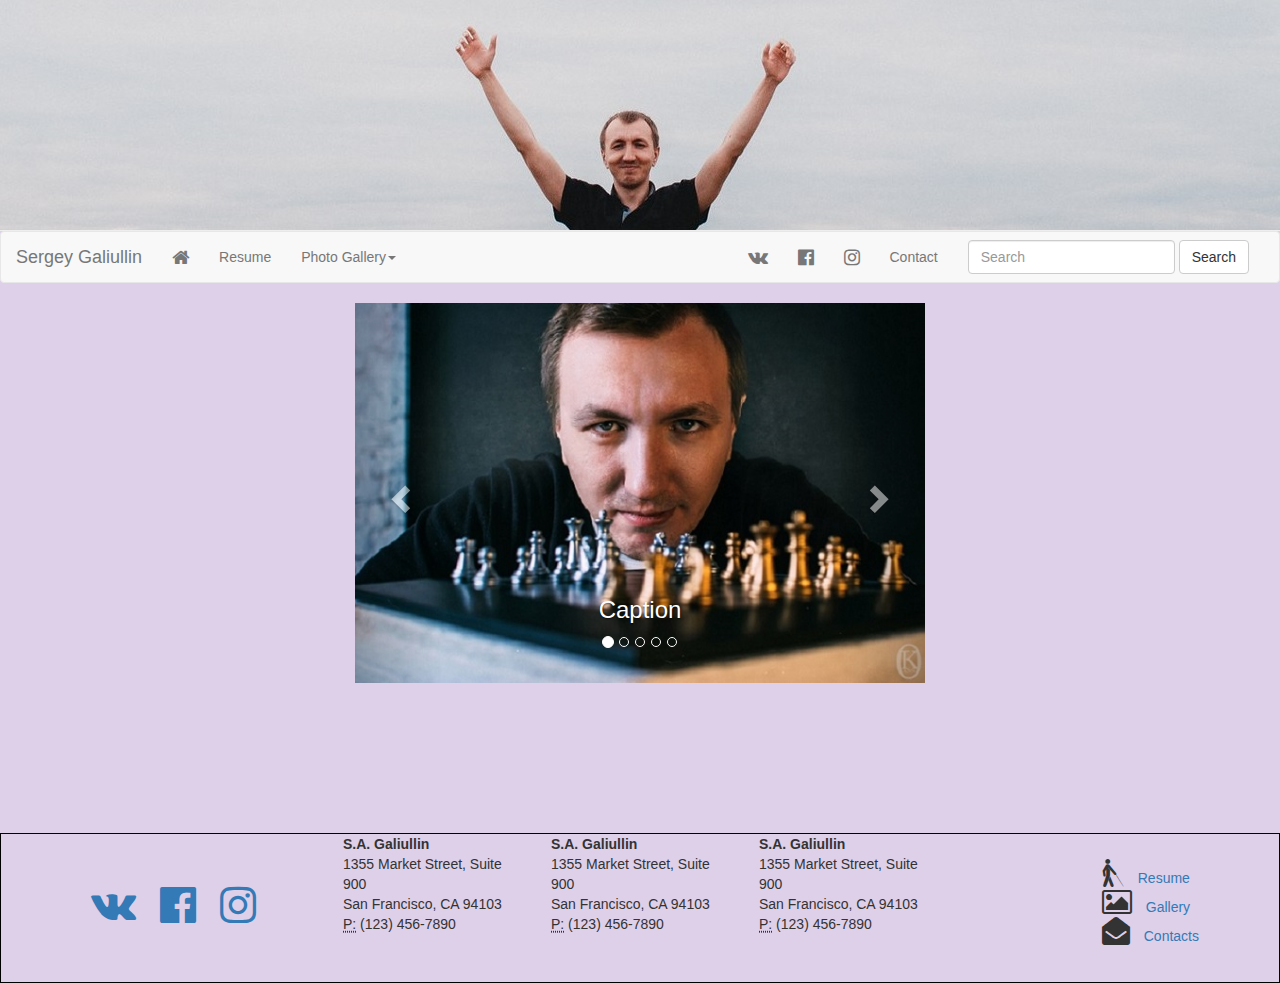
<file: index.html>
<!DOCTYPE html>
<html lang="en">

<head>
    <meta charset="utf-8">
    <meta http-equiv="X-UA-Compatible" content="IE=edge">
    <meta name="viewport" content="width=device-width, initial-scale=1">
    <!-- The above 3 meta tags *must* come first in the head; any other head content must come *after* these tags -->
    <title>Bootstrap 101 Template</title>

    <!-- Bootstrap -->
    <link href="bootstrap/css/bootstrap.css" rel="stylesheet">
    <link href="bootstrap/css/font-awesome.css" rel="stylesheet">
    <link href="bootstrap/css/style.css" rel="stylesheet">
    <!-- HTML5 shim and Respond.js for IE8 support of HTML5 elements and media queries -->
    <!-- WARNING: Respond.js doesn't work if you view the page via file:// -->
    <!--[if lt IE 9]>
      <script src="https://oss.maxcdn.com/html5shiv/3.7.3/html5shiv.min.js"></script>
      <script src="https://oss.maxcdn.com/respond/1.4.2/respond.min.js"></script>
    <![endif]-->
</head>
<body>
    <div class="wrapper">
       <div class="page-header headerimg">
        <h1><small></small></h1>
    </div>

     <nav class="navbar navbar-default">
        <div class="container-fluid">
            <!-- Brand and toggle get grouped for better mobile display -->
            <div class="navbar-header">
                <button type="button" class="navbar-toggle collapsed" data-toggle="collapse" data-target="#bs-example-navbar-collapse-1" aria-expanded="false">
                    <span class="sr-only">Toggle navigation</span>
                    <span class="icon-bar"></span>
                    <span class="icon-bar"></span>
                    <span class="icon-bar"></span>
                </button>
                <a class="navbar-brand" href="#">Sergey Galiullin</a>
            </div>

            <!-- Collect the nav links, forms, and other content for toggling -->
            <div class="collapse navbar-collapse" id="bs-example-navbar-collapse-1">
                <ul class="nav navbar-nav">
                    <li class=""><a href="index.html"><i class='fa fa-home fa-lg '></i><span class="sr-only">(current)</span></a></li>
                    <li><a href="resume.html">Resume</a></li>
                    <li class="dropdown">
                        <a href="#" class="dropdown-toggle" data-toggle="dropdown" role="button" aria-haspopup="true" aria-expanded="false">Photo Gallery<span class="caret"></span></a>
                        <ul class="dropdown-menu">
                            <li><a href="pg.html">NEW</a></li>
                            <li role="separator" class="divider"></li>
                            <li class="disabled"><a href="#">OLD</a></li>
                        </ul>
                    </li>
                </ul>
                <form class="navbar-form navbar-right">
                    <div class="form-group">

                        <input type="text" class="form-control " placeholder="Search">
                    </div>
                    <button type="submit" class="btn btn-default">Search</button>
                </form>
                <ul class="nav navbar-nav navbar-right">
                    <li><a href="https://vk.com/mid_rb" target="_blank"><i class="fa fa-vk fa-lg" aria-hidden="true"></i></a></li>
                    <li><a href="https://www.facebook.com/profile.php?id=1191511974&fref=pb&hc_location=friends_tab&pnref=friends.all" target="_blank"><i class="fa fa-facebook-official fa-lg" aria-hidden="true"></i></a></li>
                    <li><a href="https://www.instagram.com/serjuz_galiullin/" target="_blank"><i class="fa fa-instagram fa-lg" aria-hidden="true"></i></a></li>
                    <li class="dropdown">
                        <a href="#">Contact</a>

                    </li>
                </ul>
            </div>
            <!-- /.navbar-collapse -->
        </div>
        <!-- /.container-fluid -->
    </nav>
      

    <div id="carousel" class="carousel slide contflex">
        <!-- Indicators -->
        <ol class="carousel-indicators">
            <li class="active" data-target="#carousel" data-slide-to="0"></li>
            <li data-target="#carousel" data-slide-to="1"></li>
            <li data-target="#carousel" data-slide-to="2"></li>
            <li data-target="#carousel" data-slide-to="3"></li>
            <li data-target="#carousel" data-slide-to="4"></li>
        </ol>

        <!-- Wrapper for slides -->
        <div class="container bs-cont ">

            <div class="col-lg-3">

            </div>
            <div class="col-lg-6 lg6">

                <div class="carousel-inner" role="listbox">
                    <div class="item active">
                        <img src="img/1.jpg" alt="...">
                        <div class="carousel-caption">
                            <h3>Caption</h3>
                        </div>
                    </div>
                    <div class="item">
                        <img src="img/2.jpg" alt="...">
                        <div class="carousel-caption">
                            <h3>Caption</h3>
                        </div>
                    </div>
                    <div class="item">
                        <img src="img/3.jpg" alt="...">
                        <div class="carousel-caption">
                            <h3>Caption</h3>
                        </div>
                    </div>
                    <div class="item">
                        <img src="img/4.jpg" alt="...">
                        <div class="carousel-caption">
                            <h3>Caption</h3>
                        </div>
                    </div>
                    <div class="item">
                        <img src="img/5.jpg" alt="...">
                        <div class="carousel-caption">
                            <h3>Caption</h3>
                        </div>
                    </div>
                </div>

                <!-- Controls -->
                <a href="#carousel" class="left carousel-control" data-slide="prev">
                    <span class="glyphicon glyphicon-chevron-left"></span>

                </a>
                <a class="right carousel-control" href="#carousel" data-slide="next">
                    <span class="glyphicon glyphicon-chevron-right"></span>
                </a>

            </div>
            <div class="col-lg-3">

            </div>

        </div>

    </div>
   
    <!-- footer -->
    <footer class="footer">
        <div class="container-fluid  ">
            <div class="col-lg-3 social">
                <ul class="socialicons">
                    <li><a href='https://vk.com/mid_rb'><i class="fa fa-vk fa-3x"></i></a></li>
                    <li><a href="https://www.facebook.com/profile.php?id=1191511974&fref=pb&hc_location=friends_tab&pnref=friends.all" target="_blank"><i class="fa fa-facebook-official fa-3x"></i></a></li>
                    <li><a><i class="fa fa-instagram fa-3x"></i></a></li>
                </ul>
            </div>
            <div class="col-lg-6">

                <div class="row">
                    <div class="col-lg-4">
                        <address><strong>S.A. Galiullin</strong><br>1355 Market Street, Suite 900<br>San Francisco, CA 94103<br><abbr title="Phone">P:</abbr> (123) 456-7890
                        </address>
                    </div>
                    <div class="col-lg-4">
                        <address><strong>S.A. Galiullin</strong><br>1355 Market Street, Suite 900<br>San Francisco, CA 94103<br><abbr title="Phone">P:</abbr> (123) 456-7890
                        </address>
                    </div>
                    <div class="col-lg-4">
                        <address><strong>S.A. Galiullin</strong><br>1355 Market Street, Suite 900<br>San Francisco, CA 94103<br><abbr title="Phone">P:</abbr> (123) 456-7890
                        </address>
                    </div>


                </div>

            </div>
            <div class="col-lg-3">
                <div class="rightmenu_footer">
                    <ul class='nav_footer'>
                        <li><i class="fa fa-blind fa-2x" aria-hidden="true"></i><a href="resume.html">  Resume</a></li>
                        <li><i class="fa fa-picture-o fa-2x" aria-hidden="true"></i><a href="pg.html"> Gallery</a></li>
                        <li><i class="fa fa-envelope-open fa-2x" aria-hidden="true"></i><a href="#"> Contacts</a></li>
                    </ul>
                </div>
            </div>
        </div>
    </footer>
    <!-- jQuery (necessary for Bootstrap's JavaScript plugins) -->
    <script src="https://ajax.googleapis.com/ajax/libs/jquery/1.12.4/jquery.min.js"></script>
    <!-- Include all compiled plugins (below), or include individual files as needed -->
    <script src="bootstrap/js/bootstrap.js"></script>

</div>
</body>

</html>
</file>
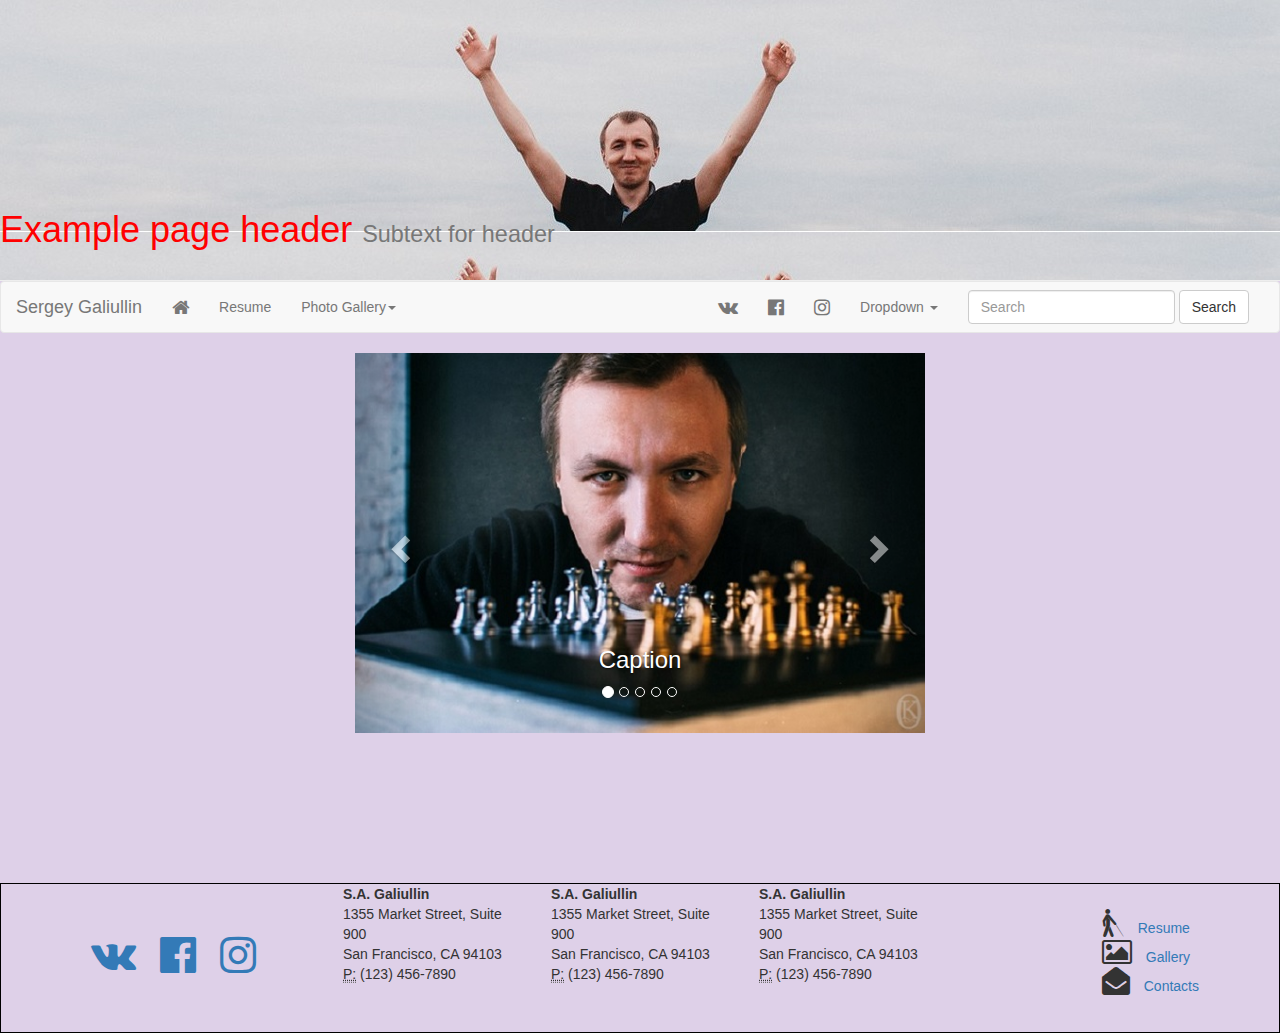
<file: boots.html>
<!DOCTYPE html>
<html lang="en">

<head>
    <meta charset="utf-8">
    <meta http-equiv="X-UA-Compatible" content="IE=edge">
    <meta name="viewport" content="width=device-width, initial-scale=1">
    <!-- The above 3 meta tags *must* come first in the head; any other head content must come *after* these tags -->
    <title>Bootstrap 101 Template</title>

    <!-- Bootstrap -->
    <link href="bootstrap/css/bootstrap.css" rel="stylesheet">
    <link href="bootstrap/css/font-awesome.css" rel="stylesheet">
    <link href="bootstrap/css/style.css" rel="stylesheet">
    <!-- HTML5 shim and Respond.js for IE8 support of HTML5 elements and media queries -->
    <!-- WARNING: Respond.js doesn't work if you view the page via file:// -->
    <!--[if lt IE 9]>
      <script src="https://oss.maxcdn.com/html5shiv/3.7.3/html5shiv.min.js"></script>
      <script src="https://oss.maxcdn.com/respond/1.4.2/respond.min.js"></script>
    <![endif]-->
</head>

<body>
    <div class="page-header headerimg">
        <h1>Example page header <small>Subtext for header</small></h1>
    </div>

    <nav class="navbar navbar-default">
        <div class="container-fluid">
            <!-- Brand and toggle get grouped for better mobile display -->
            <div class="navbar-header">
                <button type="button" class="navbar-toggle collapsed" data-toggle="collapse" data-target="#bs-example-navbar-collapse-1" aria-expanded="false">
                    <span class="sr-only">Toggle navigation</span>
                    <span class="icon-bar"></span>
                    <span class="icon-bar"></span>
                    <span class="icon-bar"></span>
                </button>
                <a class="navbar-brand" href="#">Sergey Galiullin</a>
            </div>

            <!-- Collect the nav links, forms, and other content for toggling -->
            <div class="collapse navbar-collapse" id="bs-example-navbar-collapse-1">
                <ul class="nav navbar-nav">
                    <li class=""><a href="boots.html"><i class='fa fa-home fa-lg '></i><span class="sr-only">(current)</span></a></li>
                    <li><a href="resume.html">Resume</a></li>
                    <li class="dropdown">
                        <a href="#" class="dropdown-toggle" data-toggle="dropdown" role="button" aria-haspopup="true" aria-expanded="false">Photo Gallery<span class="caret"></span></a>
                        <ul class="dropdown-menu">
                            <li><a href="pg.html">NEW</a></li>
                            <li role="separator" class="divider"></li>
                            <li class="disabled"><a href="#">OLD</a></li>
                        </ul>
                    </li>
                </ul>
                <form class="navbar-form navbar-right">
                    <div class="form-group">

                        <input type="text" class="form-control " placeholder="Search">
                    </div>
                    <button type="submit" class="btn btn-default">Search</button>
                </form>
                <ul class="nav navbar-nav navbar-right">
                    <li><a href="https://vk.com/mid_rb" target="_blank"><i class="fa fa-vk fa-lg" aria-hidden="true"></i></a></li>
                    <li><a href="https://www.facebook.com/profile.php?id=1191511974&fref=pb&hc_location=friends_tab&pnref=friends.all" target="_blank"><i class="fa fa-facebook-official fa-lg" aria-hidden="true"></i></a></li>
                    <li><a href="https://www.instagram.com/serjuz_galiullin/" target="_blank"><i class="fa fa-instagram fa-lg" aria-hidden="true"></i></a></li>
                    <li class="dropdown">
                        <a href="#" class="dropdown-toggle" data-toggle="dropdown" role="button" aria-haspopup="true" aria-expanded="false">Dropdown <span class="caret"></span></a>
                        <ul class="dropdown-menu">
                            <li><a href="#">Action</a></li>
                            <li><a href="#">Another action</a></li>
                            <li><a href="#">Something else here</a></li>
                            <li role="separator" class="divider"></li>
                            <li><a href="#">Separated link</a></li>
                        </ul>
                    </li>
                </ul>
            </div>
            <!-- /.navbar-collapse -->
        </div>
        <!-- /.container-fluid -->
    </nav>
    
       <div id="carousel" class="carousel slide">
        <!-- Indicators -->
        <ol class="carousel-indicators">
            <li class="active" data-target="#carousel" data-slide-to="0"></li>
            <li data-target="#carousel" data-slide-to="1"></li>
            <li data-target="#carousel" data-slide-to="2"></li>
            <li data-target="#carousel" data-slide-to="3"></li>
            <li data-target="#carousel" data-slide-to="4"></li>
        </ol>

        <!-- Wrapper for slides -->
        <div class="container bs-cont">

            <div class="col-lg-3">

            </div>
            <div class="col-lg-6 lg6">

                <div class="carousel-inner" role="listbox">
                    <div class="item active">
                        <img src="img/1.jpg" alt="...">
                        <div class="carousel-caption">
                            <h3>Caption</h3>
                        </div>
                    </div>
                    <div class="item">
                        <img src="img/2.jpg" alt="...">
                        <div class="carousel-caption">
                            <h3>Caption</h3>
                        </div>
                    </div>
                    <div class="item">
                        <img src="img/3.jpg" alt="...">
                        <div class="carousel-caption">
                            <h3>Caption</h3>
                        </div>
                    </div>
                    <div class="item">
                        <img src="img/4.jpg" alt="...">
                        <div class="carousel-caption">
                            <h3>Caption</h3>
                        </div>
                    </div>
                    <div class="item">
                        <img src="img/5.jpg" alt="...">
                        <div class="carousel-caption">
                            <h3>Caption</h3>
                        </div>
                    </div>
                </div>

                <!-- Controls -->
                <a href="#carousel" class="left carousel-control" data-slide="prev">
                    <span class="glyphicon glyphicon-chevron-left"></span>

                </a>
                <a class="right carousel-control" href="#carousel" data-slide="next">
                    <span class="glyphicon glyphicon-chevron-right"></span>
                </a>

            </div>
            <div class="col-lg-3">

            </div>

        </div>

    </div>
    <!-- footer -->
    <footer class="footer">
        <div class="container-fluid  ">
            <div class="col-lg-3 social">
                <ul class="socialicons">
                    <li><a href='#'><i class="fa fa-vk fa-3x"></i></a></li>
                    <li><a href="https://www.facebook.com/profile.php?id=1191511974&fref=pb&hc_location=friends_tab&pnref=friends.all" target="_blank"><i class="fa fa-facebook-official fa-3x"></i></a></li>
                    <li><a><i class="fa fa-instagram fa-3x"></i></a></li>
                </ul>
            </div>
            <div class="col-lg-6">

                <div class="row">
                    <div class="col-lg-4">
                        <address><strong>S.A. Galiullin</strong><br>1355 Market Street, Suite 900<br>San Francisco, CA 94103<br><abbr title="Phone">P:</abbr> (123) 456-7890
                        </address>
                    </div>
                    <div class="col-lg-4">
                        <address><strong>S.A. Galiullin</strong><br>1355 Market Street, Suite 900<br>San Francisco, CA 94103<br><abbr title="Phone">P:</abbr> (123) 456-7890
                        </address>
                    </div>
                    <div class="col-lg-4">
                        <address><strong>S.A. Galiullin</strong><br>1355 Market Street, Suite 900<br>San Francisco, CA 94103<br><abbr title="Phone">P:</abbr> (123) 456-7890
                        </address>
                    </div>


                </div>

            </div>
            <div class="col-lg-3">
                <div class="rightmenu_footer">
                    <ul class='nav_footer'>
                        <li><i class="fa fa-blind fa-2x" aria-hidden="true"></i><a href="resume.html">  Resume</a></li>
                        <li><i class="fa fa-picture-o fa-2x" aria-hidden="true"></i><a href="pg.html"> Gallery</a></li>
                        <li><i class="fa fa-envelope-open fa-2x" aria-hidden="true"></i><a href="#"> Contacts</a></li>
                    </ul>
                </div>
            </div>
        </div>
    </footer>
    <!-- jQuery (necessary for Bootstrap's JavaScript plugins) -->
    <script src="https://ajax.googleapis.com/ajax/libs/jquery/1.12.4/jquery.min.js"></script>
    <!-- Include all compiled plugins (below), or include individual files as needed -->
    <script src="bootstrap/js/bootstrap.js"></script>

</body>

</html>
</file>
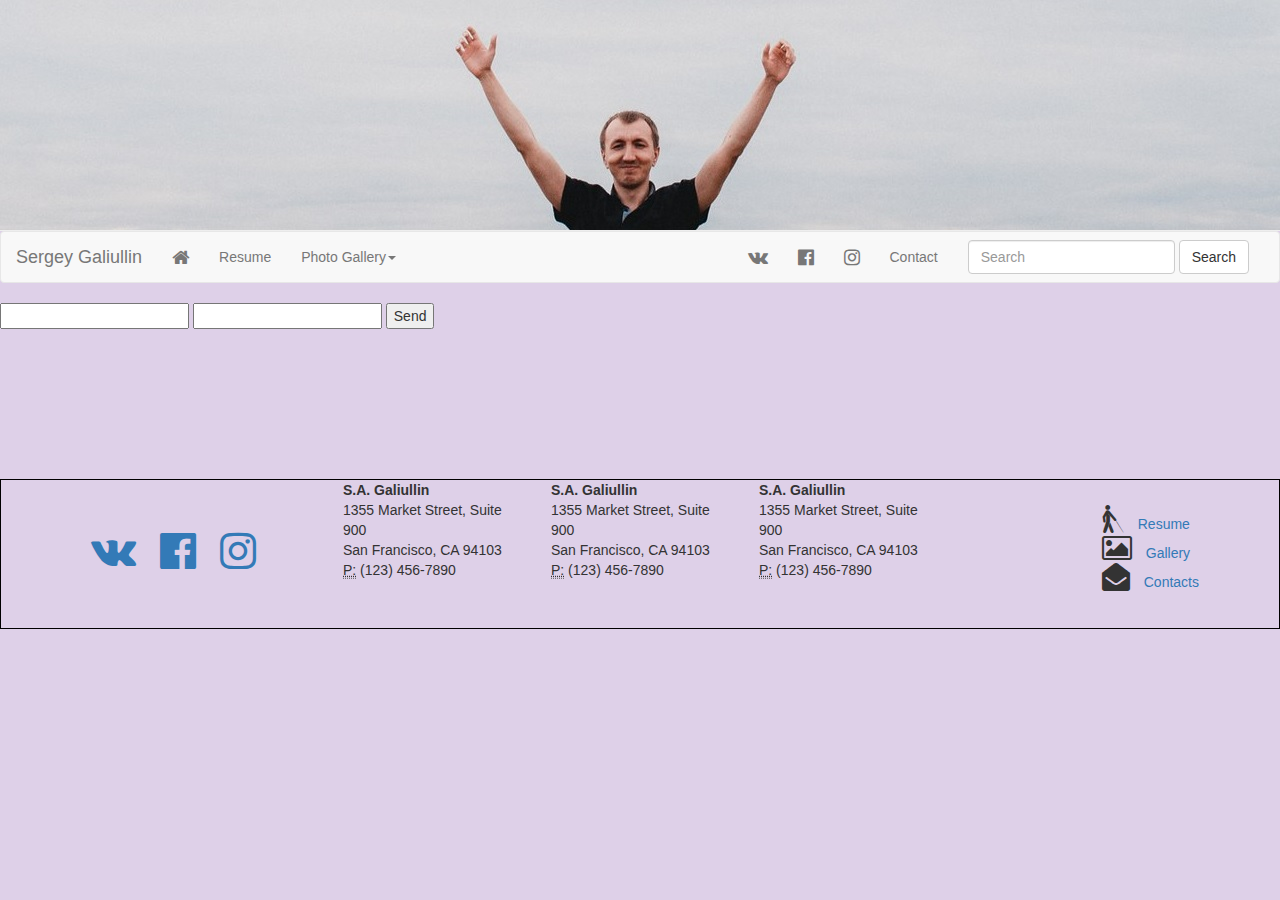
<file: contact.html>
<!DOCTYPE html>
<html lang="en">

<head>
    <meta charset="utf-8">
    <meta http-equiv="X-UA-Compatible" content="IE=edge">
    <meta name="viewport" content="width=device-width, initial-scale=1">
    <!-- The above 3 meta tags *must* come first in the head; any other head content must come *after* these tags -->
    <title>Bootstrap 101 Template</title>

    <!-- Bootstrap -->
    <link href="bootstrap/css/bootstrap.css" rel="stylesheet">
    <link href="bootstrap/css/font-awesome.css" rel="stylesheet">
    <link href="bootstrap/css/style.css" rel="stylesheet">
    <!-- HTML5 shim and Respond.js for IE8 support of HTML5 elements and media queries -->
    <!-- WARNING: Respond.js doesn't work if you view the page via file:// -->
    <!--[if lt IE 9]>
      <script src="https://oss.maxcdn.com/html5shiv/3.7.3/html5shiv.min.js"></script>
      <script src="https://oss.maxcdn.com/respond/1.4.2/respond.min.js"></script>
    <![endif]-->
</head>
<body>
    <div class="wrapper">
       <div class="page-header headerimg">
        <h1><small></small></h1>
    </div>

     <nav class="navbar navbar-default">
        <div class="container-fluid">
            <!-- Brand and toggle get grouped for better mobile display -->
            <div class="navbar-header">
                <button type="button" class="navbar-toggle collapsed" data-toggle="collapse" data-target="#bs-example-navbar-collapse-1" aria-expanded="false">
                    <span class="sr-only">Toggle navigation</span>
                    <span class="icon-bar"></span>
                    <span class="icon-bar"></span>
                    <span class="icon-bar"></span>
                </button>
                <a class="navbar-brand" href="#">Sergey Galiullin</a>
            </div>

            <!-- Collect the nav links, forms, and other content for toggling -->
            <div class="collapse navbar-collapse" id="bs-example-navbar-collapse-1">
                <ul class="nav navbar-nav">
                    <li class=""><a href="index.html"><i class='fa fa-home fa-lg '></i><span class="sr-only">(current)</span></a></li>
                    <li><a href="resume.html">Resume</a></li>
                    <li class="dropdown">
                        <a href="#" class="dropdown-toggle" data-toggle="dropdown" role="button" aria-haspopup="true" aria-expanded="false">Photo Gallery<span class="caret"></span></a>
                        <ul class="dropdown-menu">
                            <li><a href="pg.html">NEW</a></li>
                            <li role="separator" class="divider"></li>
                            <li class="disabled"><a href="#">OLD</a></li>
                        </ul>
                    </li>
                </ul>
                <form class="navbar-form navbar-right">
                    <div class="form-group">

                        <input type="text" class="form-control " placeholder="Search">
                    </div>
                    <button type="submit" class="btn btn-default">Search</button>
                </form>
                <ul class="nav navbar-nav navbar-right">
                    <li><a href="https://vk.com/mid_rb" target="_blank"><i class="fa fa-vk fa-lg" aria-hidden="true"></i></a></li>
                    <li><a href="https://www.facebook.com/profile.php?id=1191511974&fref=pb&hc_location=friends_tab&pnref=friends.all" target="_blank"><i class="fa fa-facebook-official fa-lg" aria-hidden="true"></i></a></li>
                    <li><a href="https://www.instagram.com/serjuz_galiullin/" target="_blank"><i class="fa fa-instagram fa-lg" aria-hidden="true"></i></a></li>
                    <li class="dropdown">
                        <a href="#">Contact</a>

                    </li>
                </ul>
            </div>
            <!-- /.navbar-collapse -->
        </div>
        <!-- /.container-fluid -->
    </nav>
      
<form action="https://formspree.io/your@email.com"
      method="POST">
    <input type="text" name="name">
    <input type="email" name="_replyto">
    <input type="submit" value="Send">
</form>
    
    <!-- footer -->
    <footer class="footer">
        <div class="container-fluid  ">
            <div class="col-lg-3 social">
                <ul class="socialicons">
                    <li><a href='https://vk.com/mid_rb'><i class="fa fa-vk fa-3x"></i></a></li>
                    <li><a href="https://www.facebook.com/profile.php?id=1191511974&fref=pb&hc_location=friends_tab&pnref=friends.all" target="_blank"><i class="fa fa-facebook-official fa-3x"></i></a></li>
                    <li><a><i class="fa fa-instagram fa-3x"></i></a></li>
                </ul>
            </div>
            <div class="col-lg-6">

                <div class="row">
                    <div class="col-lg-4">
                        <address><strong>S.A. Galiullin</strong><br>1355 Market Street, Suite 900<br>San Francisco, CA 94103<br><abbr title="Phone">P:</abbr> (123) 456-7890
                        </address>
                    </div>
                    <div class="col-lg-4">
                        <address><strong>S.A. Galiullin</strong><br>1355 Market Street, Suite 900<br>San Francisco, CA 94103<br><abbr title="Phone">P:</abbr> (123) 456-7890
                        </address>
                    </div>
                    <div class="col-lg-4">
                        <address><strong>S.A. Galiullin</strong><br>1355 Market Street, Suite 900<br>San Francisco, CA 94103<br><abbr title="Phone">P:</abbr> (123) 456-7890
                        </address>
                    </div>


                </div>

            </div>
            <div class="col-lg-3">
                <div class="rightmenu_footer">
                    <ul class='nav_footer'>
                        <li><i class="fa fa-blind fa-2x" aria-hidden="true"></i><a href="resume.html">  Resume</a></li>
                        <li><i class="fa fa-picture-o fa-2x" aria-hidden="true"></i><a href="pg.html"> Gallery</a></li>
                        <li><i class="fa fa-envelope-open fa-2x" aria-hidden="true"></i><a href="#"> Contacts</a></li>
                    </ul>
                </div>
            </div>
        </div>
    </footer>
    <!-- jQuery (necessary for Bootstrap's JavaScript plugins) -->
    <script src="https://ajax.googleapis.com/ajax/libs/jquery/1.12.4/jquery.min.js"></script>
    <!-- Include all compiled plugins (below), or include individual files as needed -->
    <script src="bootstrap/js/bootstrap.js"></script>

</div>
</body>

</html>
</file>
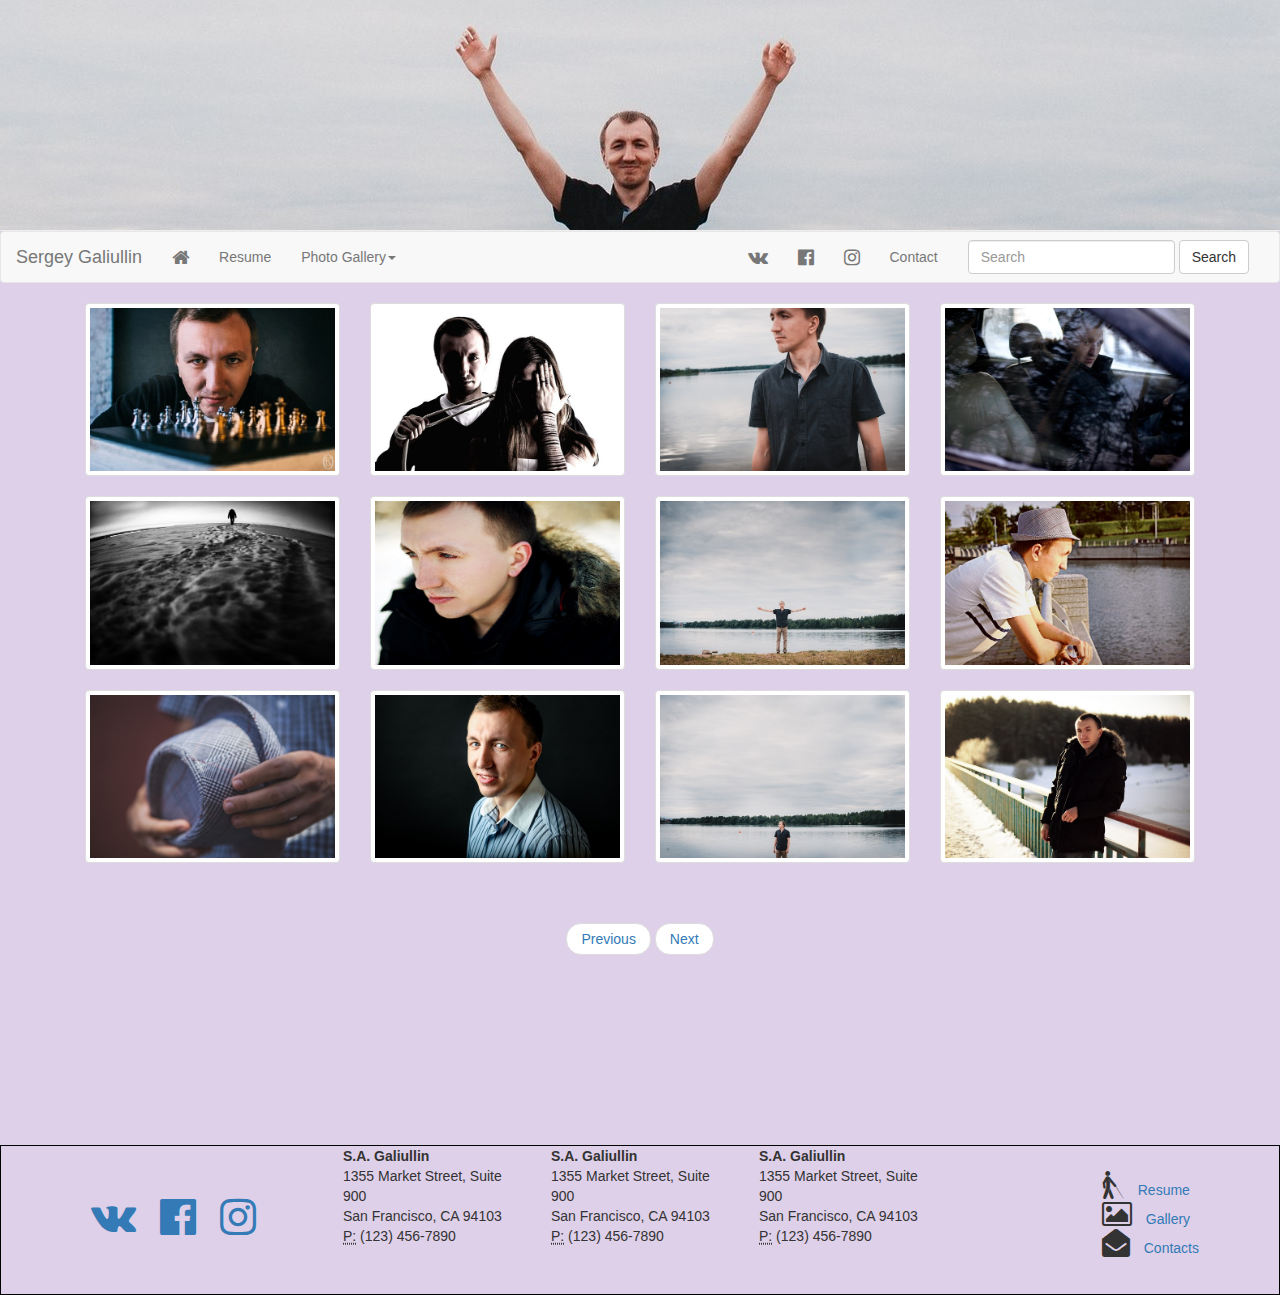
<file: pg.html>
<!DOCTYPE html>
<html lang="en">

<head>
    <meta charset="utf-8">
    <meta http-equiv="X-UA-Compatible" content="IE=edge">
    <meta name="viewport" content="width=device-width, initial-scale=1">
    <!-- The above 3 meta tags *must* come first in the head; any other head content must come *after* these tags -->
    <title>Bootstrap 101 Template</title>

    <!-- Bootstrap -->
    <link href="bootstrap/css/bootstrap.css" rel="stylesheet">
    <link href="bootstrap/css/font-awesome.css" rel="stylesheet">
    <link href="bootstrap/css/style.css" rel="stylesheet">
    <!-- HTML5 shim and Respond.js for IE8 support of HTML5 elements and media queries -->
    <!-- WARNING: Respond.js doesn't work if you view the page via file:// -->
    <!--[if lt IE 9]>
      <script src="https://oss.maxcdn.com/html5shiv/3.7.3/html5shiv.min.js"></script>
      <script src="https://oss.maxcdn.com/respond/1.4.2/respond.min.js"></script>
    <![endif]-->
</head>

<body>
    <div class="wrapper">

        <div class="page-header headerimg">
            <h1><small></small></h1>
        </div>

        <nav class="navbar navbar-default">
            <div class="container-fluid">
                <!-- Brand and toggle get grouped for better mobile display -->
                <div class="navbar-header">
                    <button type="button" class="navbar-toggle collapsed" data-toggle="collapse" data-target="#bs-example-navbar-collapse-1" aria-expanded="false">
                        <span class="sr-only">Toggle navigation</span>
                        <span class="icon-bar"></span>
                        <span class="icon-bar"></span>
                        <span class="icon-bar"></span>
                    </button>
                    <a class="navbar-brand" href="#">Sergey Galiullin</a>
                </div>

                <!-- Collect the nav links, forms, and other content for toggling -->
                <div class="collapse navbar-collapse" id="bs-example-navbar-collapse-1">
                    <ul class="nav navbar-nav">
                        <li class=""><a href="index.html"><i class='fa fa-home fa-lg '></i><span class="sr-only">(current)</span></a></li>
                        <li><a href="resume.html">Resume</a></li>
                        <li class="dropdown">
                            <a href="#" class="dropdown-toggle" data-toggle="dropdown" role="button" aria-haspopup="true" aria-expanded="false">Photo Gallery<span class="caret"></span></a>
                            <ul class="dropdown-menu">
                                <li><a href="pg.html">NEW</a></li>
                                <li role="separator" class="divider"></li>
                                <li class="disabled"><a href="#">OLD</a></li>
                            </ul>
                        </li>
                    </ul>
                    <form class="navbar-form navbar-right">
                        <div class="form-group">

                            <input type="text" class="form-control " placeholder="Search">
                        </div>
                        <button type="submit" class="btn btn-default">Search</button>
                    </form>
                    <ul class="nav navbar-nav navbar-right">
                        <li><a href="https://vk.com/mid_rb" target="_blank"><i class="fa fa-vk fa-lg" aria-hidden="true"></i></a></li>
                        <li><a href="https://www.facebook.com/profile.php?id=1191511974&fref=pb&hc_location=friends_tab&pnref=friends.all" target="_blank"><i class="fa fa-facebook-official fa-lg" aria-hidden="true"></i></a></li>
                        <li><a href="https://www.instagram.com/serjuz_galiullin/" target="_blank"><i class="fa fa-instagram fa-lg" aria-hidden="true"></i></a></li>
                        <li class="dropdown">
                            <a href="#">Contact</a>

                        </li>
                    </ul>
                </div>
                <!-- /.navbar-collapse -->
            </div>
            <!-- /.container-fluid -->
        </nav>

        <div class="container">
            <div class="col-xs-6 col-md-3 thumbimg">
                <a href="img/1.jpg" class="thumbnail">
                    <img src="img/1.jpg" alt="...">
                </a>
            </div>
            <div class="col-xs-6 col-md-3 thumbimg">
                <a href="img/2.jpg" class="thumbnail">
                    <img src="img/2.jpg" alt="...">
                </a>
            </div>
            <div class="col-xs-6 col-md-3 thumbimg">
                <a href="img/3.jpg" class="thumbnail">
                    <img src="img/3.jpg" alt="...">
                </a>
            </div>
            <div class="col-xs-6 col-md-3 thumbimg">
                <a href="img/4.jpg" class="thumbnail">
                    <img src="img/4.jpg" alt="...">
                </a>
            </div>
            <div class="col-xs-6 col-md-3 thumbimg">
                <a href="img/5.jpg" class="thumbnail">
                    <img src="img/5.jpg" alt="...">
                </a>
            </div>
            <div class="col-xs-6 col-md-3 thumbimg">
                <a href="img/6.jpg" class="thumbnail">
                    <img src="img/6.jpg" alt="...">
                </a>
            </div>
            <div class="col-xs-6 col-md-3 thumbimg">
                <a href="img/7.jpg" class="thumbnail">
                    <img src="img/7.jpg" alt="...">
                </a>
            </div>
            <div class="col-xs-6 col-md-3 thumbimg">
                <a href="img/8.jpg" class="thumbnail">
                    <img src="img/8.jpg" alt="...">
                </a>
            </div>
            <div class="col-xs-6 col-md-3 thumbimg">
                <a href="img/9.jpg" class="thumbnail">
                    <img src="img/9.jpg" alt="...">
                </a>
            </div>
            <div class="col-xs-6 col-md-3 thumbimg">
                <a href="img/10.jpg" class="thumbnail">
                    <img src="img/10.jpg" alt="...">
                </a>
            </div>
            <div class="col-xs-6 col-md-3 thumbimg">
                <a href="img/11.jpg" class="thumbnail">
                    <img src="img/11.jpg" alt="...">
                </a>
            </div>
            <div class="col-xs-6 col-md-3 thumbimg">
                <a href="img/12.jpg" class="thumbnail">
                    <img src="img/12.jpg" alt="...">
                </a>
            </div>
        </div>

        <!--pagination-->
        <div class="pagination contflex">
            <nav aria-label="...">
                <ul class="pager">
                    <li><a href="#">Previous</a></li>
                    <li><a href="#">Next</a></li>
                </ul>
            </nav>
        </div>
        <!-- footer -->
        <footer class="footer">
            <div class="container-fluid  ">
                <div class="col-lg-3 social">
                    <ul class="socialicons">
                        <li><a href='#'><i class="fa fa-vk fa-3x"></i></a></li>
                        <li><a href="https://www.facebook.com/profile.php?id=1191511974&fref=pb&hc_location=friends_tab&pnref=friends.all" target="_blank"><i class="fa fa-facebook-official fa-3x"></i></a></li>
                        <li><a><i class="fa fa-instagram fa-3x"></i></a></li>
                    </ul>
                </div>
                <div class="col-lg-6">

                    <div class="row">
                        <div class="col-lg-4">
                            <address><strong>S.A. Galiullin</strong><br>1355 Market Street, Suite 900<br>San Francisco, CA 94103<br><abbr title="Phone">P:</abbr> (123) 456-7890
                        </address>
                        </div>
                        <div class="col-lg-4">
                            <address><strong>S.A. Galiullin</strong><br>1355 Market Street, Suite 900<br>San Francisco, CA 94103<br><abbr title="Phone">P:</abbr> (123) 456-7890
                        </address>
                        </div>
                        <div class="col-lg-4">
                            <address><strong>S.A. Galiullin</strong><br>1355 Market Street, Suite 900<br>San Francisco, CA 94103<br><abbr title="Phone">P:</abbr> (123) 456-7890
                        </address>
                        </div>


                    </div>

                </div>
                <div class="col-lg-3">
                    <div class="rightmenu_footer">
                        <ul class='nav_footer'>
                            <li><i class="fa fa-blind fa-2x" aria-hidden="true"></i><a href="resume.html">  Resume</a></li>
                            <li><i class="fa fa-picture-o fa-2x" aria-hidden="true"></i><a href="pg.html"> Gallery</a></li>
                            <li><i class="fa fa-envelope-open fa-2x" aria-hidden="true"></i><a href="#"> Contacts</a></li>
                        </ul>
                    </div>
                </div>
            </div>
        </footer>
    </div>

    <!-- jQuery (necessary for Bootstrap's JavaScript plugins) -->
    <script src="https://ajax.googleapis.com/ajax/libs/jquery/1.12.4/jquery.min.js"></script>
    <!-- Include all compiled plugins (below), or include individual files as needed -->
    <script src="bootstrap/js/bootstrap.js"></script>

</body>

</html>
</file>
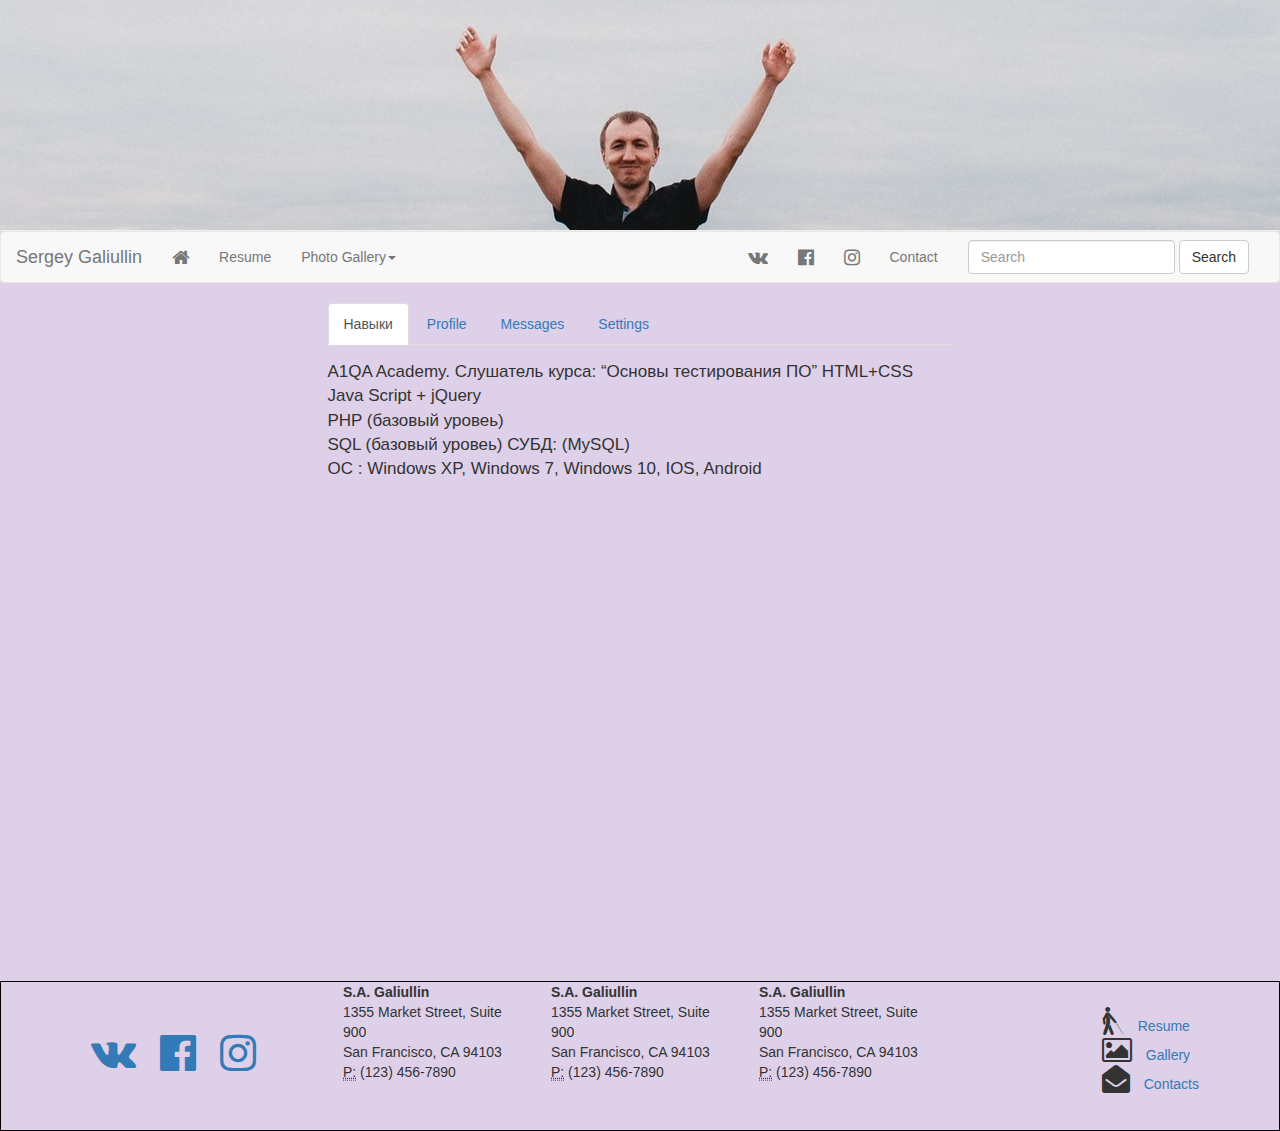
<file: resume.html>
<!DOCTYPE html>
<html lang="en">

<head>
    <meta charset="utf-8">
    <meta http-equiv="X-UA-Compatible" content="IE=edge">
    <meta name="viewport" content="width=device-width, initial-scale=1">
    <!-- The above 3 meta tags *must* come first in the head; any other head content must come *after* these tags -->
    <title>Bootstrap 101 Template</title>

    <!-- Bootstrap -->
    <link href="bootstrap/css/bootstrap.css" rel="stylesheet">
    <link href="bootstrap/css/font-awesome.css" rel="stylesheet">
    <link href="bootstrap/css/style.css" rel="stylesheet">
    <!-- HTML5 shim and Respond.js for IE8 support of HTML5 elements and media queries -->
    <!-- WARNING: Respond.js doesn't work if you view the page via file:// -->
    <!--[if lt IE 9]>
      <script src="https://oss.maxcdn.com/html5shiv/3.7.3/html5shiv.min.js"></script>
      <script src="https://oss.maxcdn.com/respond/1.4.2/respond.min.js"></script>
    <![endif]-->
</head>

<body>

    <div class="page-header headerimg ">
        <h1> <small></small></h1>
    </div>
    <div class="wrapper">
        <nav class="navbar navbar-default">
            <div class="container-fluid">
                <!-- Brand and toggle get grouped for better mobile display -->
                <div class="navbar-header">
                    <button type="button" class="navbar-toggle collapsed" data-toggle="collapse" data-target="#bs-example-navbar-collapse-1" aria-expanded="false">
                        <span class="sr-only">Toggle navigation</span>
                        <span class="icon-bar"></span>
                        <span class="icon-bar"></span>
                        <span class="icon-bar"></span>
                    </button>
                    <a class="navbar-brand" href="#">Sergey Galiullin</a>
                </div>

                <!-- Collect the nav links, forms, and other content for toggling -->
                <div class="collapse navbar-collapse" id="bs-example-navbar-collapse-1">
                    <ul class="nav navbar-nav">
                        <li class=""><a href="index.html"><i class='fa fa-home fa-lg '></i><span class="sr-only">(current)</span></a></li>
                        <li><a href="resume.html">Resume</a></li>
                        <li class="dropdown">
                            <a href="#" class="dropdown-toggle" data-toggle="dropdown" role="button" aria-haspopup="true" aria-expanded="false">Photo Gallery<span class="caret"></span></a>
                            <ul class="dropdown-menu">
                                <li><a href="pg.html">NEW</a></li>
                                <li role="separator" class="divider"></li>
                                <li class="disabled"><a href="#">OLD</a></li>
                            </ul>
                        </li>
                    </ul>
                    <form class="navbar-form navbar-right">
                        <div class="form-group">

                            <input type="text" class="form-control " placeholder="Search">
                        </div>
                        <button type="submit" class="btn btn-default">Search</button>
                    </form>
                    <ul class="nav navbar-nav navbar-right">
                        <li><a href="https://vk.com/mid_rb" target="_blank"><i class="fa fa-vk fa-lg" aria-hidden="true"></i></a></li>
                        <li><a href="https://www.facebook.com/profile.php?id=1191511974&fref=pb&hc_location=friends_tab&pnref=friends.all" target="_blank"><i class="fa fa-facebook-official fa-lg" aria-hidden="true"></i></a></li>
                        <li><a href="https://www.instagram.com/serjuz_galiullin/" target="_blank"><i class="fa fa-instagram fa-lg" aria-hidden="true"></i></a></li>
                        <li class="dropdown">
                            <a href="#">Contact</a>

                        </li>
                    </ul>
                </div>
                <!-- /.navbar-collapse -->
            </div>
            <!-- /.container-fluid -->
        </nav>

        <div class="row contflex ">
            <div class="col-lg-3"></div>
            <div class="col-lg-6">
                <!-- Nav tabs -->
                <ul class="nav nav-tabs" role="tablist">
                    <li role="presentation" class="active"><a href="#about" aria-controls="home" role="tab" data-toggle="tab">Навыки</a></li>
                    <li role="presentation"><a href="#profile" aria-controls="profile" role="tab" data-toggle="tab">Profile</a></li>
                    <li role="presentation"><a href="#messages" aria-controls="messages" role="tab" data-toggle="tab">Messages</a></li>
                    <li role="presentation"><a href="#settings" aria-controls="settings" role="tab" data-toggle="tab">Settings</a></li>
                </ul>

                <!-- Tab panes -->
                <div class="tab-content">
                    <div role="tabpanel" class="tab-pane active tab-con" id="about">
                        <p>A1QA Academy. Слушатель курса: “Основы тестирования ПО” HTML+CSS Java Script + jQuery <br>PHP (базовый уровеь)<br> SQL (базовый уровеь) СУБД: (MySQL)<br> OC : Windows XP, Windows 7, Windows 10, IOS, Android
                        </p>
                    </div>
                    <div role="tabpanel" class="tab-pane" id="profile">fnfgnnngbggnnnnnn
                    </div>
                    <div role="tabpanel" class="tab-pane" id="messages">..gngfnggngbgbgbgbgbgbgbgb.
                    </div>
                    <div role="tabpanel" class="tab-pane" id="settings">.gggbbgbgbgbgbgbgbgbgbgb..
                    </div>
                </div>
            </div>
            <div class="col-lg-3"></div>
        </div>




        <!-- footer -->
        <footer class="footer">
            <div class="container-fluid  ">
                <div class="col-lg-3 social">
                    <ul class="socialicons">
                        <li><a href='#'><i class="fa fa-vk fa-3x"></i></a></li>
                        <li><a href="https://www.facebook.com/profile.php?id=1191511974&fref=pb&hc_location=friends_tab&pnref=friends.all" target="_blank"><i class="fa fa-facebook-official fa-3x"></i></a></li>
                        <li><a><i class="fa fa-instagram fa-3x"></i></a></li>
                    </ul>
                </div>
                <div class="col-lg-6">

                    <div class="row">
                        <div class="col-lg-4">
                            <address><strong>S.A. Galiullin</strong><br>1355 Market Street, Suite 900<br>San Francisco, CA 94103<br><abbr title="Phone">P:</abbr> (123) 456-7890
                        </address>
                        </div>
                        <div class="col-lg-4">
                            <address><strong>S.A. Galiullin</strong><br>1355 Market Street, Suite 900<br>San Francisco, CA 94103<br><abbr title="Phone">P:</abbr> (123) 456-7890
                        </address>
                        </div>
                        <div class="col-lg-4">
                            <address><strong>S.A. Galiullin</strong><br>1355 Market Street, Suite 900<br>San Francisco, CA 94103<br><abbr title="Phone">P:</abbr> (123) 456-7890
                        </address>
                        </div>


                    </div>

                </div>
                <div class="col-lg-3">
                    <div class="rightmenu_footer">
                        <ul class='nav_footer'>
                            <li><i class="fa fa-blind fa-2x" aria-hidden="true"></i><a href="resume.html">  Resume</a></li>
                            <li><i class="fa fa-picture-o fa-2x" aria-hidden="true"></i><a href="pg.html"> Gallery</a></li>
                            <li><i class="fa fa-envelope-open fa-2x" aria-hidden="true"></i><a href="#"> Contacts</a></li>
                        </ul>
                    </div>
                </div>
            </div>
        </footer>
    </div>

    <!-- jQuery (necessary for Bootstrap's JavaScript plugins) -->
    <script src="https://ajax.googleapis.com/ajax/libs/jquery/1.12.4/jquery.min.js"></script>
    <!-- Include all compiled plugins (below), or include individual files as needed -->
    <script src="bootstrap/js/bootstrap.js"></script>


</body>

</html>
</file>
<file: bootstrap/css/style.css>
.lg6 {
    padding-right: 0;
    padding-left: 0px;
}

.wrapper {
    display: flex;
    min-height: 100vh;
    flex-direction: column;
}


 body {
    height: 100%;
}

body {
    background: #ded0e8;
}

.headerimg {
    background: url(../../img/header1.jpg);
    color: red;
    padding-bottom: 20px;
    padding-top: 190px;
    margin-top: inherit;
    margin-bottom: inherit;
}
  
.contflex {
    flex:1;
    
}

/* photo gallery*/


/*resume  body*/

.tab_con p {
    width: 50px;
    height: auto;
}
#about>p {
    font-size: 17px;
    padding-top: 15px;
}




/*footer*/

footer {
    width: 100%;
    height: 150px;
    border: 1px solid black;
    margin-top: 150px;
}

.social {
    margin-top: 50px;
}

.socialicons {
    list-style-type: none;
    padding: 0;
    margin-left: 50px;
}

.socialicons>li {
    padding: 0 10px;
    display: inline-block;
}

.socialicons>li>a:hover {
    text-decoration: none;
    color: black;
}

.rightmenu_footer {
    display: inline-block;
    float: right !important;
    font-family: "Helvetica Neue", Helvetica, Arial, sans-serif;
    font-size: 14px;
    line-height: 1.42857143;
    color: #333;
    position: relative;
    margin-top: 25px;
}

.nav_footer {
    list-style-type: none;
    margin-right: 50px;
}

.rightmenu_footer>ul>li a:hover {
    text-decoration: none;
    color: black;
}

.rightmenu_footer>ul>li a {
    padding-left: 10px;
    text-align: center;
}


/*html {
  position: relative;
  min-height: 100%;
}
body {
  /* Margin bottom by footer height */

margin-bottom: 60px;

}
.footer {
    position: absolute;
    bottom: 0;
    width: 100%;
    /* Set the fixed height of the footer here */
    
    height: 60px;
    background-color: #f5f5f5;
}
*/
</file>
